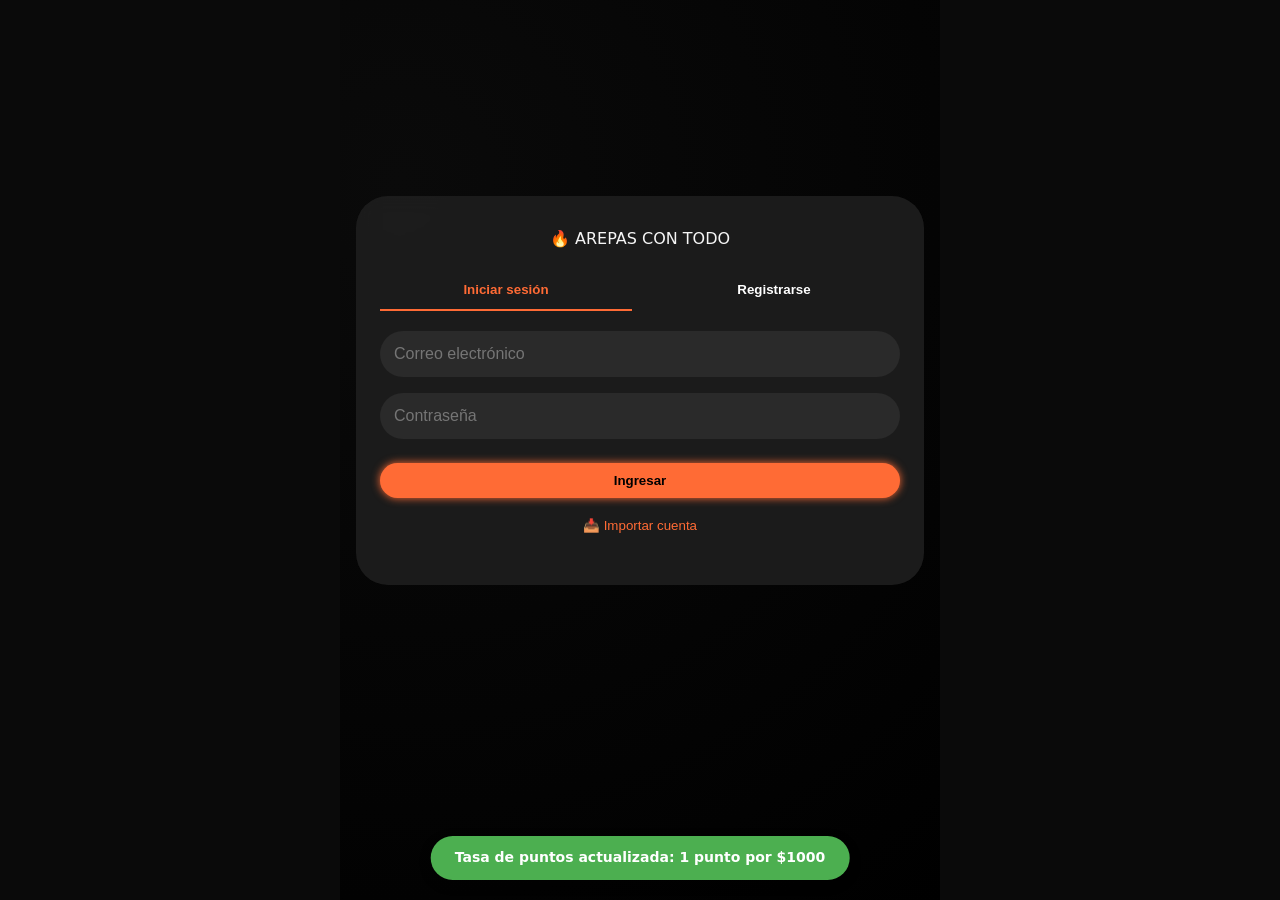
<file: app/index.html>
<!DOCTYPE html>
<html lang="es">
<head>
  <meta charset="UTF-8">
  <meta name="viewport" content="width=device-width, initial-scale=1.0, viewport-fit=cover">
  <title>Deliciosas Arepas con Todo · Acceso</title>
  <link rel="stylesheet" href="styles.css">
  <link rel="manifest" href="manifest.json">
  <meta name="theme-color" content="#0a0a0a">
  <meta name="description" content="La mejor experiencia en arepas urbanas. Regístrate y disfruta de nuestros productos.">
  <link rel="apple-touch-icon" href="assets/icons/icon-192.png">
  <link rel="icon" type="image/png" href="assets/icons/icon-192.png">
  <!-- Pre-redirección ultrarrápida si ya hay sesión activa -->
  <script>
    // Verificación inmediata de sesión antes de cargar la UI
    (function() {
      try {
        const sessionData = localStorage.getItem('arepas_session');
        if (sessionData) {
          const { timestamp } = JSON.parse(sessionData);
          // Sesión válida por 30 días
          if (Date.now() - timestamp < 30 * 24 * 3600000) {
            window.location.replace('menu.html');
          } else {
            localStorage.removeItem('arepas_session');
          }
        }
      } catch(e) {
        console.warn('Error al validar sesión');
      }
    })();
  </script>
</head>
<body>
  <div class="app-container">
    <div class="auth-card">
      <div class="logo">🔥 AREPAS CON TODO</div>
      <div class="tabs">
        <button class="tab-btn active" data-tab="login" type="button">Iniciar sesión</button>
        <button class="tab-btn" data-tab="register" type="button">Registrarse</button>
      </div>
      <form id="login-form" class="auth-form active">
        <input type="email" id="login-email" placeholder="Correo electrónico" autocomplete="email" required aria-label="Correo electrónico">
        <input type="password" id="login-password" placeholder="Contraseña" autocomplete="current-password" required aria-label="Contraseña">
        <button type="submit" class="btn-primary glow">Ingresar</button>
        <div class="auth-extra">
          <button type="button" id="import-account-btn" class="link-btn">📥 Importar cuenta</button>
        </div>
      </form>
      <form id="register-form" class="auth-form">
        <input type="email" id="reg-email" placeholder="Correo electrónico" autocomplete="email" required aria-label="Correo electrónico">
        <input type="password" id="reg-password" placeholder="Contraseña" autocomplete="new-password" required aria-label="Contraseña">
        <input type="text" id="reg-ref-code" placeholder="Código de referido (opcional)" autocomplete="off" aria-label="Código de referido">
        <button type="submit" class="btn-primary">Crear cuenta</button>
        <div class="auth-extra">
          <button type="button" id="export-account-btn" class="link-btn">📤 Exportar cuenta</button>
        </div>
      </form>
      <div id="auth-message" class="message" role="status" aria-live="polite"></div>
    </div>
  </div>
  <script type="module" src="main.js"></script>
</body>
</html>
</file>
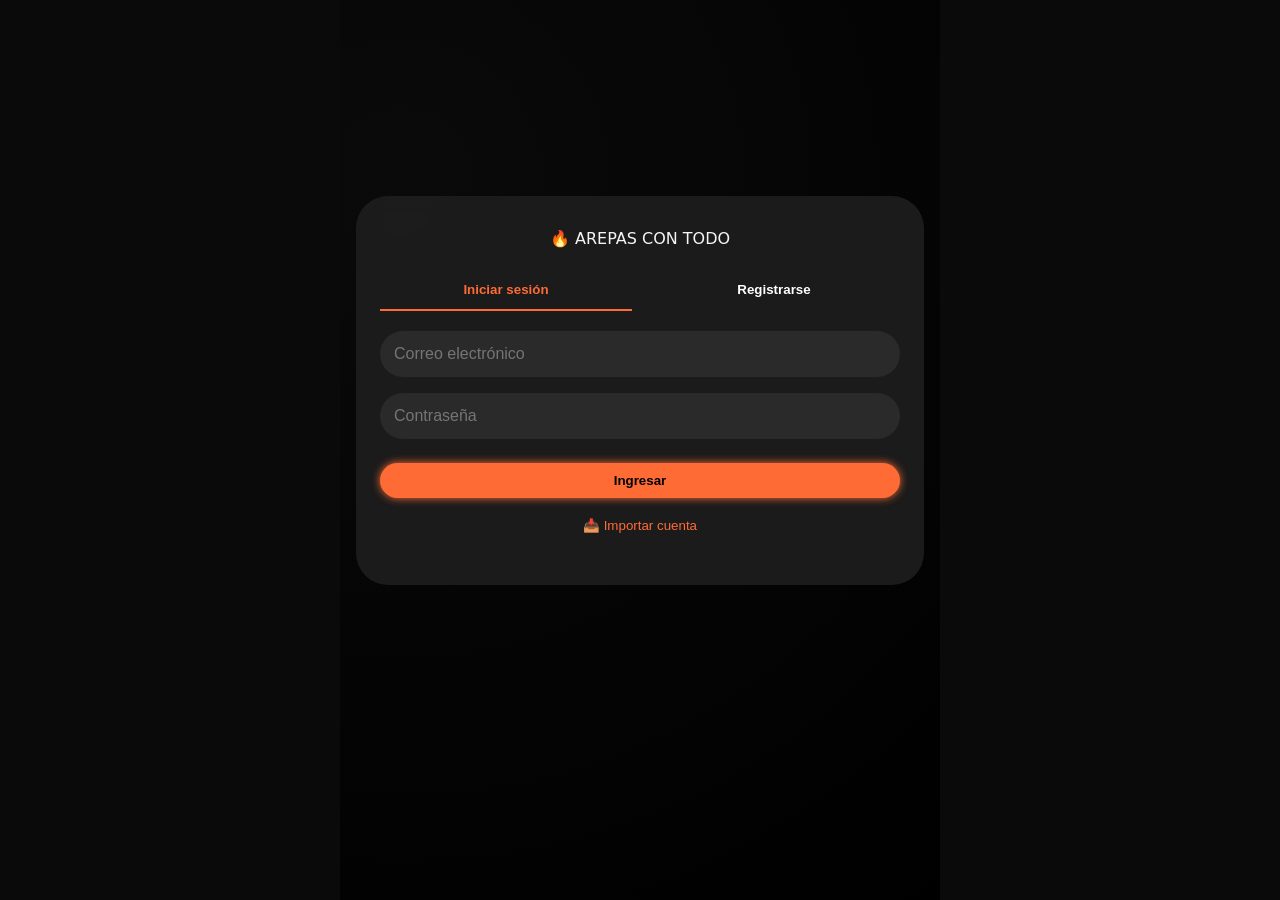
<file: app/carrito.html>
<!DOCTYPE html>
<html lang="es">
<head>
  <meta charset="UTF-8">
  <meta name="viewport" content="width=device-width, initial-scale=1.0">
  <title>Carrito · Arepas con Todo</title>
  <link rel="stylesheet" href="styles.css">
  <link rel="manifest" href="manifest.json">
  <meta name="theme-color" content="#0a0a0a">
  <!-- Protección de ruta -->
  <script>
    (function() {
      try {
        const sessionData = localStorage.getItem('arepas_session');
        if (!sessionData) {
          window.location.replace('index.html');
          return;
        }
        const { timestamp } = JSON.parse(sessionData);
        if (Date.now() - timestamp >= 30 * 24 * 3600000) {
          localStorage.removeItem('arepas_session');
          window.location.replace('index.html');
        }
      } catch(e) {
        window.location.replace('index.html');
      }
    })();
  </script>
</head>
<body>
  <div class="app-container">
    <header class="main-header">
      <button class="back-btn" id="back-btn">←</button>
      <h1>🛒 Tu pedido</h1>
      <a href="cuenta.html" class="user-icon">👤</a>
    </header>

    <div id="cart-items" class="cart-list"></div>
    
    <div class="coupon-section">
      <input type="text" id="coupon-code" placeholder="Código de descuento">
      <button id="apply-coupon" class="btn-secondary">Aplicar</button>
      <span id="coupon-feedback"></span>
    </div>

    <div class="loyalty-section">
      <p>✨ Tus puntos: <span id="user-points">0</span></p>
      <button id="redeem-points" class="btn-secondary">Canjear 100 puntos ($1000 descuento)</button>
    </div>

    <div class="cart-summary">
      <p>Subtotal: <strong id="cart-subtotal">$0</strong></p>
      <p id="discount-line" class="hidden">Descuento: -<strong id="discount-amount">$0</strong></p>
      <p>Total: <strong id="cart-total">$0</strong></p>
      <button id="repeat-order-btn" class="btn-secondary">🔄 Repetir último pedido</button>
    </div>

    <div class="payment-section">
      <h3>Método de pago</h3>
      <div class="payment-methods">
        <label><input type="radio" name="payment" value="nequi" checked> Nequi (3002647618)</label>
        <label><input type="radio" name="payment" value="transfer"> 🏦 Transferencia Bancolombia</label>
      </div>
      <button id="confirm-payment-btn" class="btn-primary glow">✅ Ya pagué · Enviar comprobante</button>
    </div>

    <div id="payment-message" class="message"></div>
    <div class="offline-banner hidden" id="offline-banner">📡 Sin conexión</div>
  </div>
  <script type="module" src="main.js"></script>
</body>
</html>
</file>
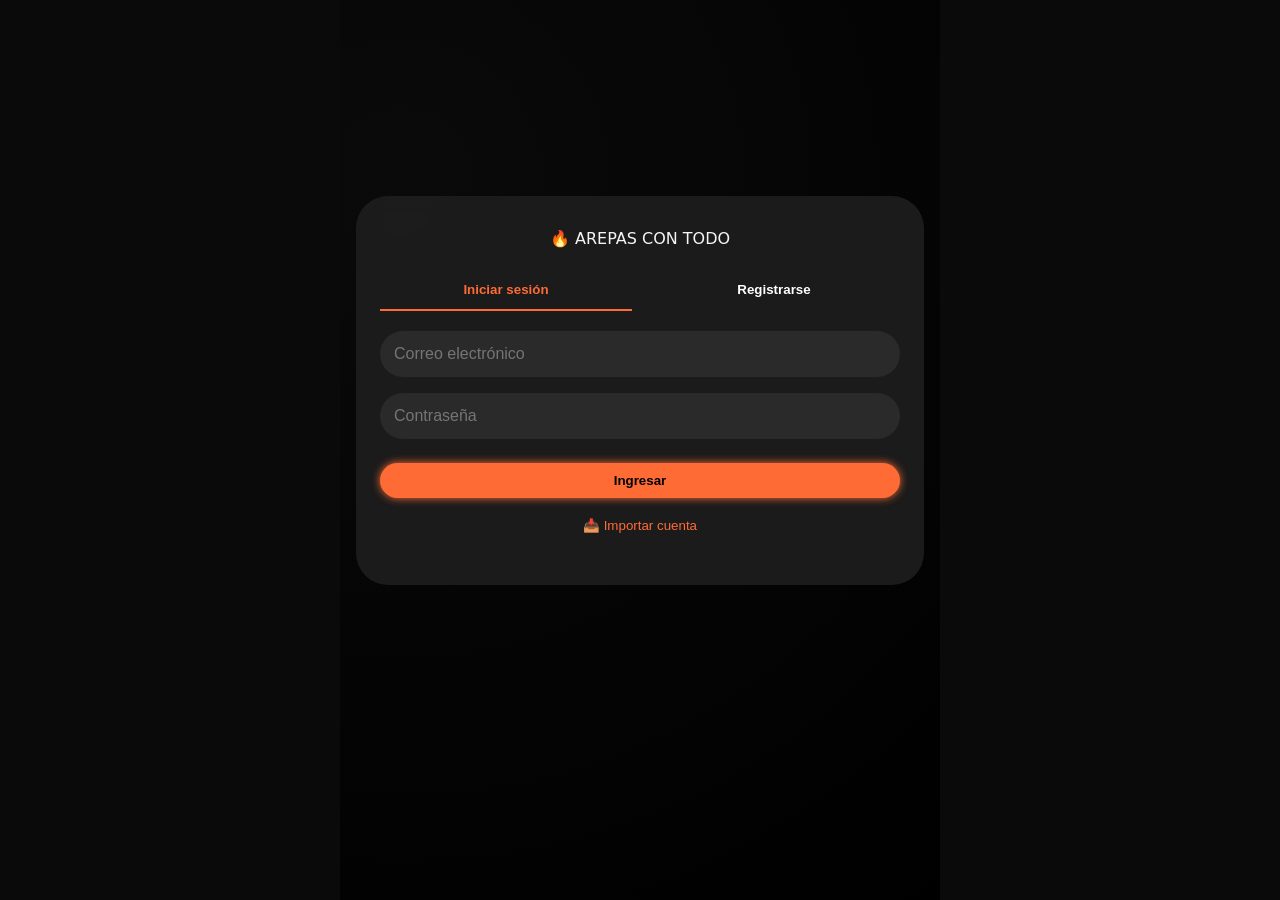
<file: app/cuenta.html>
<!DOCTYPE html>
<html lang="es">
<head>
  <meta charset="UTF-8">
  <meta name="viewport" content="width=device-width, initial-scale=1.0">
  <title>Mi cuenta · Arepas con Todo</title>
  <link rel="stylesheet" href="styles.css">
  <link rel="manifest" href="manifest.json">
  <meta name="theme-color" content="#0a0a0a">
  <!-- Protección de ruta -->
  <script>
    (function() {
      try {
        const sessionData = localStorage.getItem('arepas_session');
        if (!sessionData) {
          window.location.replace('index.html');
          return;
        }
        const { timestamp } = JSON.parse(sessionData);
        if (Date.now() - timestamp >= 30 * 24 * 3600000) {
          localStorage.removeItem('arepas_session');
          window.location.replace('index.html');
        }
      } catch(e) {
        window.location.replace('index.html');
      }
    })();
  </script>
</head>
<body>
  <div class="app-container">
    <header class="main-header">
      <button class="back-btn" id="back-btn">←</button>
      <h1>👤 Mi cuenta</h1>
      <button id="logout-btn" class="logout-icon">🚪</button>
    </header>

    <div class="profile-card">
      <p><strong>Email:</strong> <span id="user-email"></span></p>
      <p><strong>Puntos totales:</strong> <span id="total-points">0</span></p>
      <button id="theme-toggle" class="btn-secondary">🌓 Modo claro/oscuro</button>
      <button id="export-account-btn" class="btn-secondary">📤 Exportar cuenta</button>
      <button id="import-account-btn" class="btn-secondary">📥 Importar cuenta</button>
      <button id="download-data-btn" class="btn-secondary">📥 Descargar mis datos (GDPR)</button>
    </div>

    <div class="referral-section">
      <h3>👥 Invita a tus amigos</h3>
      <p>Tu código: <strong id="ref-code"></strong></p>
      <button id="share-ref-btn" class="btn-secondary">📤 Compartir enlace</button>
      <p>Has referido: <span id="ref-count">0</span> amigos</p>
    </div>

    <div class="achievements-section">
      <h3>🏆 Mis logros</h3>
      <div id="achievements-list" class="achievements-grid"></div>
    </div>

    <div class="favorites-section">
      <h3>❤️ Mis arepas favoritas</h3>
      <div id="favorites-list" class="products-grid small-grid"></div>
    </div>

    <div class="ai-recommendations">
      <h3>🤖 Recomendado para ti</h3>
      <div id="recommendations-list" class="products-grid small-grid"></div>
    </div>

    <div class="order-history">
      <h3>📜 Historial de pedidos</h3>
      <div id="order-history-list"></div>
    </div>
  </div>
  <script type="module" src="main.js"></script>
</body>
</html>
</file>
<file: app/styles.css>
:root {
  --bg-dark: #0a0a0a;
  --card-dark: #1e1e1e;
  --neon-orange: #ff6b35;
  --neon-glow: 0 0 8px #ff6b35;
  --text-light: #f5f5f5;
  --text-muted: #aaa;
  --border-radius: 20px;
  --success: #4caf50;
  --danger: #f44336;
  --warning: #ff9800;
}

* {
  margin: 0;
  padding: 0;
  box-sizing: border-box;
}

body {
  background: var(--bg-dark);
  color: var(--text-light);
  font-family: system-ui, -apple-system, 'Segoe UI', Roboto, sans-serif;
  line-height: 1.4;
  transition: background 0.3s, color 0.3s;
}

body.light-mode {
  --bg-dark: #f5f5f5;
  --card-dark: #ffffff;
  --text-light: #111;
  --text-muted: #666;
  --neon-orange: #e65c00;
}

.app-container {
  max-width: 600px;
  margin: 0 auto;
  padding: 16px;
  min-height: 100vh;
  background: radial-gradient(circle at 10% 20%, var(--bg-dark), #000);
}

/* Header y navegación */
.main-header {
  display: flex;
  justify-content: space-between;
  align-items: center;
  padding: 12px 0;
  border-bottom: 1px solid #333;
  margin-bottom: 20px;
}

.menu-toggle, .back-btn, .logout-icon {
  background: none;
  border: none;
  font-size: 1.8rem;
  cursor: pointer;
  color: var(--text-light);
}

.cart-icon, .user-icon {
  font-size: 1.6rem;
  text-decoration: none;
  color: var(--text-light);
  position: relative;
}

#cart-count {
  position: absolute;
  top: -8px;
  right: -12px;
  background: var(--neon-orange);
  color: black;
  border-radius: 50%;
  padding: 2px 6px;
  font-size: 0.7rem;
  font-weight: bold;
}

.mobile-nav {
  display: flex;
  flex-direction: column;
  gap: 12px;
  background: #111;
  padding: 16px;
  border-radius: var(--border-radius);
  margin-bottom: 20px;
  transition: all 0.2s;
}

body.light-mode .mobile-nav {
  background: #e0e0e0;
}

.mobile-nav a {
  color: var(--text-light);
  text-decoration: none;
  font-size: 1.2rem;
  padding: 8px;
}

.hidden {
  display: none;
}

/* Tarjetas de producto */
.products-grid {
  display: grid;
  grid-template-columns: repeat(auto-fill, minmax(160px, 1fr));
  gap: 16px;
  margin: 20px 0;
}

.small-grid {
  grid-template-columns: repeat(auto-fill, minmax(140px, 1fr));
}

.product-card {
  background: var(--card-dark);
  border-radius: 24px;
  padding: 12px;
  text-align: center;
  transition: transform 0.2s, box-shadow 0.2s;
  cursor: pointer;
}

.product-card:hover {
  transform: scale(0.98);
  box-shadow: var(--neon-glow);
}

.product-img {
  width: 100%;
  aspect-ratio: 1;
  background: #2c2c2c;
  border-radius: 20px;
  margin-bottom: 8px;
  display: flex;
  align-items: center;
  justify-content: center;
  font-size: 3rem;
}

.product-title {
  font-weight: bold;
  margin: 8px 0 4px;
}

.product-price {
  color: var(--neon-orange);
  font-weight: bold;
}

.price-tag {
  display: block;
  font-size: 0.7rem;
  margin-top: 4px;
}

.price-tag.up {
  color: var(--success);
}

.price-tag.down {
  color: var(--warning);
}

.btn-add, .btn-primary, .btn-secondary {
  background: var(--neon-orange);
  border: none;
  padding: 10px 16px;
  border-radius: 40px;
  font-weight: bold;
  margin-top: 8px;
  cursor: pointer;
  transition: all 0.2s;
  color: black;
}

.btn-secondary {
  background: #333;
  color: white;
}

body.light-mode .btn-secondary {
  background: #ccc;
  color: black;
}

.btn-primary {
  background: var(--neon-orange);
  box-shadow: var(--neon-glow);
}

.glow:hover, .btn-primary:hover {
  filter: brightness(1.1);
  box-shadow: 0 0 12px #ff6b35;
}

/* Carrito */
.cart-list {
  background: var(--card-dark);
  border-radius: 24px;
  padding: 16px;
}

.cart-item {
  display: flex;
  justify-content: space-between;
  padding: 12px 0;
  border-bottom: 1px solid #333;
}

.coupon-section, .loyalty-section {
  margin: 16px 0;
  display: flex;
  gap: 8px;
  flex-wrap: wrap;
}

.cart-summary {
  margin: 20px 0;
  text-align: right;
  font-size: 1.2rem;
}

.payment-section {
  background: #111;
  border-radius: 24px;
  padding: 16px;
  margin-top: 20px;
}

body.light-mode .payment-section {
  background: #e0e0e0;
}

/* Auth */
.auth-card {
  background: rgba(30,30,30,0.9);
  backdrop-filter: blur(10px);
  border-radius: 32px;
  padding: 32px 24px;
  margin-top: 20vh;
  text-align: center;
}

.tabs {
  display: flex;
  gap: 16px;
  margin: 20px 0;
}

.tab-btn {
  flex: 1;
  background: none;
  border: none;
  padding: 12px;
  color: white;
  font-weight: bold;
  border-bottom: 2px solid transparent;
}

.tab-btn.active {
  border-bottom-color: var(--neon-orange);
  color: var(--neon-orange);
}

.auth-form {
  display: none;
  flex-direction: column;
  gap: 16px;
}

.auth-form.active {
  display: flex;
}

input, select {
  padding: 14px;
  border-radius: 40px;
  border: none;
  background: #2a2a2a;
  color: white;
  font-size: 1rem;
}

body.light-mode input, body.light-mode select {
  background: #e0e0e0;
  color: black;
}

.message {
  margin-top: 16px;
  font-size: 0.9rem;
}

.link-btn {
  background: none;
  border: none;
  color: var(--neon-orange);
  cursor: pointer;
}

.offline-banner {
  position: fixed;
  bottom: 0;
  left: 0;
  right: 0;
  background: var(--danger);
  text-align: center;
  padding: 8px;
  font-weight: bold;
}

/* Admin tabs */
.admin-tabs {
  display: flex;
  gap: 8px;
  flex-wrap: wrap;
  margin-bottom: 20px;
}

.admin-tab {
  background: #333;
  border: none;
  padding: 8px 16px;
  border-radius: 40px;
  color: white;
  cursor: pointer;
}

.admin-tab.active {
  background: var(--neon-orange);
  color: black;
}

.admin-tab-content {
  animation: fadeIn 0.3s;
}

/* Achievements */
.achievements-grid {
  display: flex;
  flex-wrap: wrap;
  gap: 12px;
  margin: 16px 0;
}

.achievement-card {
  background: var(--card-dark);
  border-radius: 16px;
  padding: 12px;
  text-align: center;
  flex: 1;
  min-width: 100px;
}

.achievement-card.completed {
  border: 2px solid var(--success);
}

/* Transiciones */
.fade-in {
  animation: fadeIn 0.3s ease forwards;
}

.fade-out {
  animation: fadeOut 0.2s ease forwards;
}

@keyframes fadeIn {
  from { opacity: 0; transform: scale(0.98); }
  to { opacity: 1; transform: scale(1); }
}

@keyframes fadeOut {
  to { opacity: 0; transform: scale(0.96); }
}

/* Responsive */
@media (max-width: 480px) {
  .products-grid {
    grid-template-columns: 1fr 1fr;
  }
}
</file>
